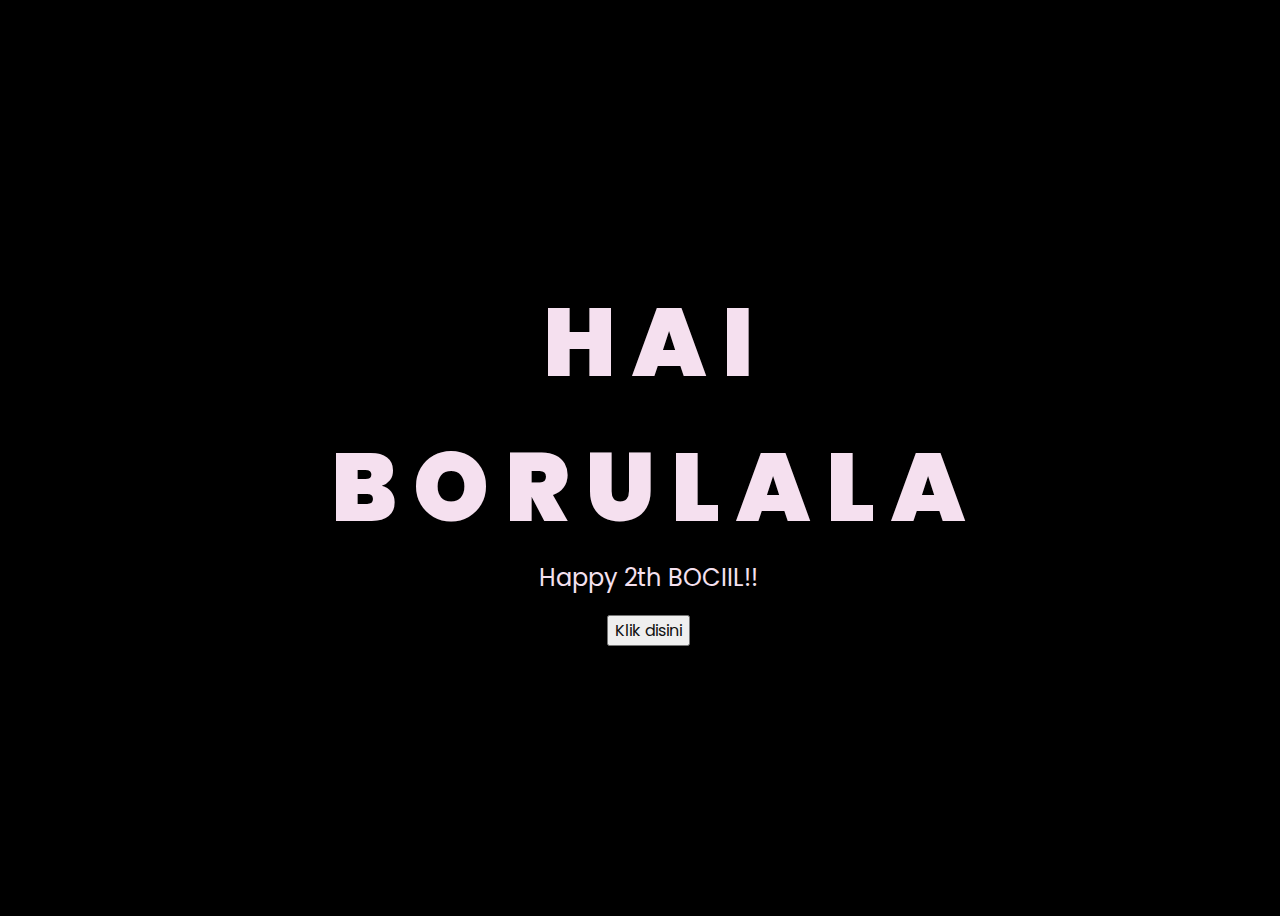
<file: index.html>
<!DOCTYPE html>
<html lang="en">
<head>
    <meta charset="UTF-8">
    <meta http-equiv="X-UA-Compatible" content="IE=edge">
    <meta name="viewport" content="width=device-width, initial-scale=1.0">
    <link rel="stylesheet" href="css/style.css">
    <link rel="icon" href="img/flowers.png" type="image/x-icon">
    <title>Flowers for Tri Amelia Cahyani Silalahi</title>
</head>
<body>
    <div class="greetings">
        <span>H</span>
        <span>A</span>
        <span>I</span>
   
    </div>
    <div class="greetings">
        <span>B</span>
        <span>O</span>
        <span>R</span>
        <span>U</span>
        <span>L</span>
        <span>A</span>
        <span>L</span>
        <span>A</span>
        
    </div>
    <div class="description">
        <span>Happy 2th BOCIIL!!</span>
    </div>
    <div class="button">
        <button>
            <a href="flower.html">Klik disini</a>
        </button>

    </div>
</body>
</html>
</file>
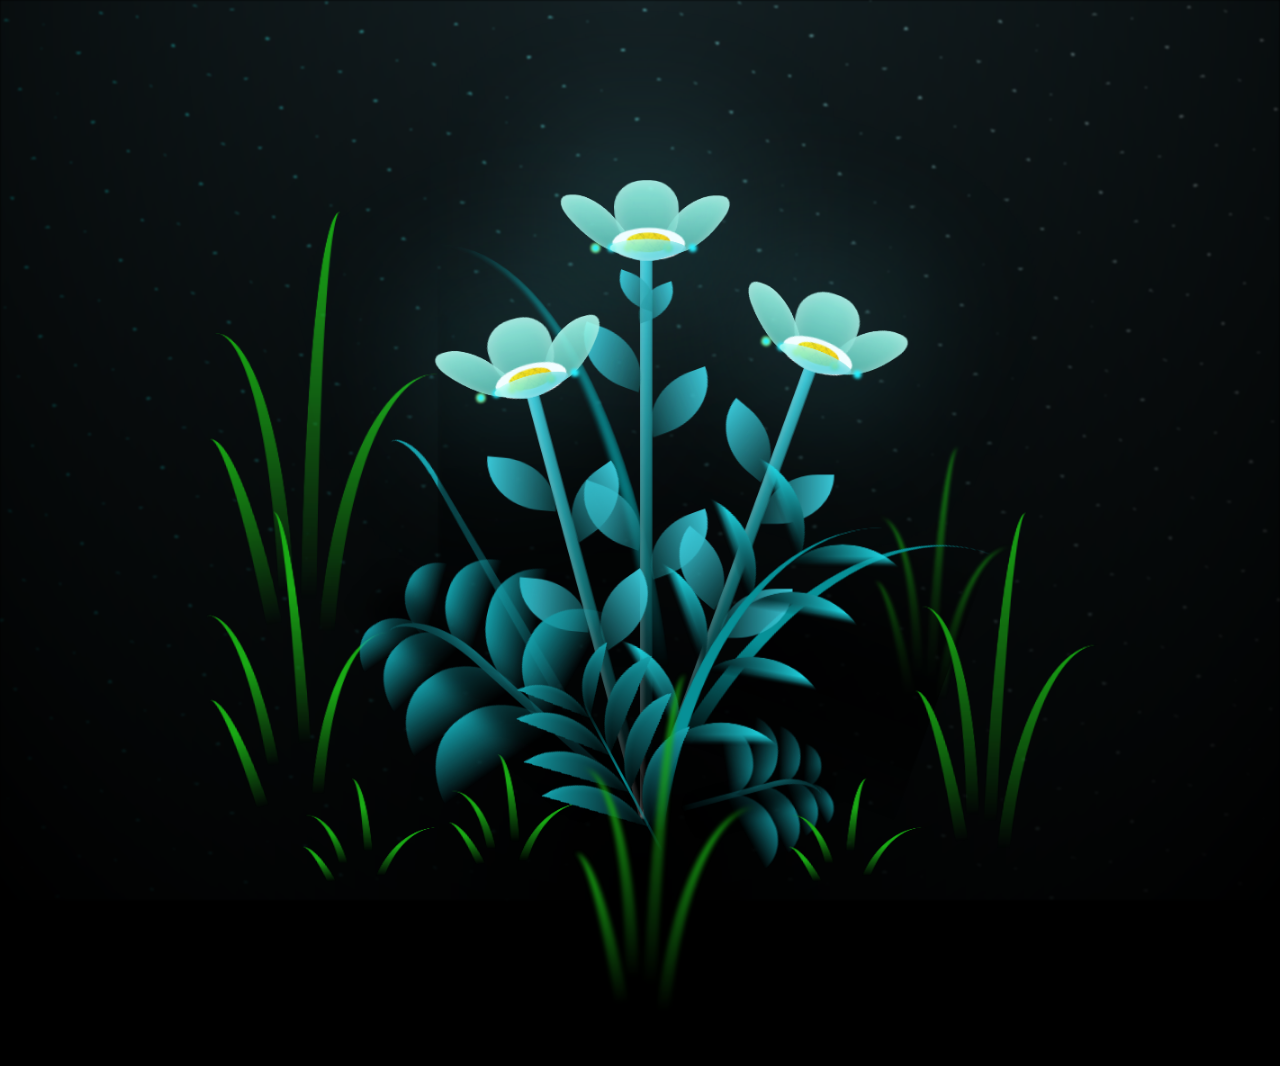
<file: flower.html>
<!DOCTYPE html>
<html lang="en">
<head>
    <meta charset="UTF-8">
    <meta http-equiv="X-UA-Compatible" content="IE=edge">
    <meta name="viewport" content="width=device-width, initial-scale=1.0">
    <link rel="stylesheet" href="css/main.css">
    <link rel="icon" href="img/flowers.png" type="image/x-icon">
    <title>flowers</title>
</head>
<body class="container">
  <!-- Pembuat code: https://codepen.io/mdusmanansari/pen/BamepLe -->
    <div class="night"></div>
    <div class="flowers">
      <div class="flower flower--1">
        <div class="flower__leafs flower__leafs--1">
          <div class="flower__leaf flower__leaf--1"></div>
          <div class="flower__leaf flower__leaf--2"></div>
          <div class="flower__leaf flower__leaf--3"></div>
          <div class="flower__leaf flower__leaf--4"></div>
          <div class="flower__white-circle"></div>
  
          <div class="flower__light flower__light--1"></div>
          <div class="flower__light flower__light--2"></div>
          <div class="flower__light flower__light--3"></div>
          <div class="flower__light flower__light--4"></div>
          <div class="flower__light flower__light--5"></div>
          <div class="flower__light flower__light--6"></div>
          <div class="flower__light flower__light--7"></div>
          <div class="flower__light flower__light--8"></div>
  
        </div>
        <div class="flower__line">
          <div class="flower__line__leaf flower__line__leaf--1"></div>
          <div class="flower__line__leaf flower__line__leaf--2"></div>
          <div class="flower__line__leaf flower__line__leaf--3"></div>
          <div class="flower__line__leaf flower__line__leaf--4"></div>
          <div class="flower__line__leaf flower__line__leaf--5"></div>
          <div class="flower__line__leaf flower__line__leaf--6"></div>
        </div>
      </div>
  
      <div class="flower flower--2">
        <div class="flower__leafs flower__leafs--2">
          <div class="flower__leaf flower__leaf--1"></div>
          <div class="flower__leaf flower__leaf--2"></div>
          <div class="flower__leaf flower__leaf--3"></div>
          <div class="flower__leaf flower__leaf--4"></div>
          <div class="flower__white-circle"></div>
  
          <div class="flower__light flower__light--1"></div>
          <div class="flower__light flower__light--2"></div>
          <div class="flower__light flower__light--3"></div>
          <div class="flower__light flower__light--4"></div>
          <div class="flower__light flower__light--5"></div>
          <div class="flower__light flower__light--6"></div>
          <div class="flower__light flower__light--7"></div>
          <div class="flower__light flower__light--8"></div>
  
        </div>
        <div class="flower__line">
          <div class="flower__line__leaf flower__line__leaf--1"></div>
          <div class="flower__line__leaf flower__line__leaf--2"></div>
          <div class="flower__line__leaf flower__line__leaf--3"></div>
          <div class="flower__line__leaf flower__line__leaf--4"></div>
        </div>
      </div>
  
      <div class="flower flower--3">
        <div class="flower__leafs flower__leafs--3">
          <div class="flower__leaf flower__leaf--1"></div>
          <div class="flower__leaf flower__leaf--2"></div>
          <div class="flower__leaf flower__leaf--3"></div>
          <div class="flower__leaf flower__leaf--4"></div>
          <div class="flower__white-circle"></div>
  
          <div class="flower__light flower__light--1"></div>
          <div class="flower__light flower__light--2"></div>
          <div class="flower__light flower__light--3"></div>
          <div class="flower__light flower__light--4"></div>
          <div class="flower__light flower__light--5"></div>
          <div class="flower__light flower__light--6"></div>
          <div class="flower__light flower__light--7"></div>
          <div class="flower__light flower__light--8"></div>
  
        </div>
        <div class="flower__line">
          <div class="flower__line__leaf flower__line__leaf--1"></div>
          <div class="flower__line__leaf flower__line__leaf--2"></div>
          <div class="flower__line__leaf flower__line__leaf--3"></div>
          <div class="flower__line__leaf flower__line__leaf--4"></div>
        </div>
      </div>
  
      <div class="grow-ans" style="--d:1.2s">
        <div class="flower__g-long">
          <div class="flower__g-long__top"></div>
          <div class="flower__g-long__bottom"></div>
        </div>
      </div>
  
      <div class="growing-grass">
        <div class="flower__grass flower__grass--1">
          <div class="flower__grass--top"></div>
          <div class="flower__grass--bottom"></div>
          <div class="flower__grass__leaf flower__grass__leaf--1"></div>
          <div class="flower__grass__leaf flower__grass__leaf--2"></div>
          <div class="flower__grass__leaf flower__grass__leaf--3"></div>
          <div class="flower__grass__leaf flower__grass__leaf--4"></div>
          <div class="flower__grass__leaf flower__grass__leaf--5"></div>
          <div class="flower__grass__leaf flower__grass__leaf--6"></div>
          <div class="flower__grass__leaf flower__grass__leaf--7"></div>
          <div class="flower__grass__leaf flower__grass__leaf--8"></div>
          <div class="flower__grass__overlay"></div>
        </div>
      </div>
  
      <div class="growing-grass">
        <div class="flower__grass flower__grass--2">
          <div class="flower__grass--top"></div>
          <div class="flower__grass--bottom"></div>
          <div class="flower__grass__leaf flower__grass__leaf--1"></div>
          <div class="flower__grass__leaf flower__grass__leaf--2"></div>
          <div class="flower__grass__leaf flower__grass__leaf--3"></div>
          <div class="flower__grass__leaf flower__grass__leaf--4"></div>
          <div class="flower__grass__leaf flower__grass__leaf--5"></div>
          <div class="flower__grass__leaf flower__grass__leaf--6"></div>
          <div class="flower__grass__leaf flower__grass__leaf--7"></div>
          <div class="flower__grass__leaf flower__grass__leaf--8"></div>
          <div class="flower__grass__overlay"></div>
        </div>
      </div>
  
      <div class="grow-ans" style="--d:2.4s">
        <div class="flower__g-right flower__g-right--1">
          <div class="leaf"></div>
        </div>
      </div>
  
      <div class="grow-ans" style="--d:2.8s">
        <div class="flower__g-right flower__g-right--2">
          <div class="leaf"></div>
        </div>
      </div>
  
      <div class="grow-ans" style="--d:2.8s">
        <div class="flower__g-front">
          <div class="flower__g-front__leaf-wrapper flower__g-front__leaf-wrapper--1">
            <div class="flower__g-front__leaf"></div>
          </div>
          <div class="flower__g-front__leaf-wrapper flower__g-front__leaf-wrapper--2">
            <div class="flower__g-front__leaf"></div>
          </div>
          <div class="flower__g-front__leaf-wrapper flower__g-front__leaf-wrapper--3">
            <div class="flower__g-front__leaf"></div>
          </div>
          <div class="flower__g-front__leaf-wrapper flower__g-front__leaf-wrapper--4">
            <div class="flower__g-front__leaf"></div>
          </div>
          <div class="flower__g-front__leaf-wrapper flower__g-front__leaf-wrapper--5">
            <div class="flower__g-front__leaf"></div>
          </div>
          <div class="flower__g-front__leaf-wrapper flower__g-front__leaf-wrapper--6">
            <div class="flower__g-front__leaf"></div>
          </div>
          <div class="flower__g-front__leaf-wrapper flower__g-front__leaf-wrapper--7">
            <div class="flower__g-front__leaf"></div>
          </div>
          <div class="flower__g-front__leaf-wrapper flower__g-front__leaf-wrapper--8">
            <div class="flower__g-front__leaf"></div>
          </div>
          <div class="flower__g-front__line"></div>
        </div>
      </div>
  
      <div class="grow-ans" style="--d:3.2s">
        <div class="flower__g-fr">
          <div class="leaf"></div>
          <div class="flower__g-fr__leaf flower__g-fr__leaf--1"></div>
          <div class="flower__g-fr__leaf flower__g-fr__leaf--2"></div>
          <div class="flower__g-fr__leaf flower__g-fr__leaf--3"></div>
          <div class="flower__g-fr__leaf flower__g-fr__leaf--4"></div>
          <div class="flower__g-fr__leaf flower__g-fr__leaf--5"></div>
          <div class="flower__g-fr__leaf flower__g-fr__leaf--6"></div>
          <div class="flower__g-fr__leaf flower__g-fr__leaf--7"></div>
          <div class="flower__g-fr__leaf flower__g-fr__leaf--8"></div>
        </div>
      </div>
  
      <div class="long-g long-g--0">
        <div class="grow-ans" style="--d:3s">
          <div class="leaf leaf--0"></div>
        </div>
        <div class="grow-ans" style="--d:2.2s">
          <div class="leaf leaf--1"></div>
        </div>
        <div class="grow-ans" style="--d:3.4s">
          <div class="leaf leaf--2"></div>
        </div>
        <div class="grow-ans" style="--d:3.6s">
          <div class="leaf leaf--3"></div>
        </div>
      </div>
  
      <div class="long-g long-g--1">
        <div class="grow-ans" style="--d:3.6s">
          <div class="leaf leaf--0"></div>
        </div>
        <div class="grow-ans" style="--d:3.8s">
          <div class="leaf leaf--1"></div>
        </div>
        <div class="grow-ans" style="--d:4s">
          <div class="leaf leaf--2"></div>
        </div>
        <div class="grow-ans" style="--d:4.2s">
          <div class="leaf leaf--3"></div>
        </div>
      </div>
  
      <div class="long-g long-g--2">
        <div class="grow-ans" style="--d:4s">
          <div class="leaf leaf--0"></div>
        </div>
        <div class="grow-ans" style="--d:4.2s">
          <div class="leaf leaf--1"></div>
        </div>
        <div class="grow-ans" style="--d:4.4s">
          <div class="leaf leaf--2"></div>
        </div>
        <div class="grow-ans" style="--d:4.6s">
          <div class="leaf leaf--3"></div>
        </div>
      </div>
  
      <div class="long-g long-g--3">
        <div class="grow-ans" style="--d:4s">
          <div class="leaf leaf--0"></div>
        </div>
        <div class="grow-ans" style="--d:4.2s">
          <div class="leaf leaf--1"></div>
        </div>
        <div class="grow-ans" style="--d:3s">
          <div class="leaf leaf--2"></div>
        </div>
        <div class="grow-ans" style="--d:3.6s">
          <div class="leaf leaf--3"></div>
        </div>
      </div>
  
      <div class="long-g long-g--4">
        <div class="grow-ans" style="--d:4s">
          <div class="leaf leaf--0"></div>
        </div>
        <div class="grow-ans" style="--d:4.2s">
          <div class="leaf leaf--1"></div>
        </div>
        <div class="grow-ans" style="--d:3s">
          <div class="leaf leaf--2"></div>
        </div>
        <div class="grow-ans" style="--d:3.6s">
          <div class="leaf leaf--3"></div>
        </div>
      </div>
  
      <div class="long-g long-g--5">
        <div class="grow-ans" style="--d:4s">
          <div class="leaf leaf--0"></div>
        </div>
        <div class="grow-ans" style="--d:4.2s">
          <div class="leaf leaf--1"></div>
        </div>
        <div class="grow-ans" style="--d:3s">
          <div class="leaf leaf--2"></div>
        </div>
        <div class="grow-ans" style="--d:3.6s">
          <div class="leaf leaf--3"></div>
        </div>
      </div>
  
      <div class="long-g long-g--6">
        <div class="grow-ans" style="--d:4.2s">
          <div class="leaf leaf--0"></div>
        </div>
        <div class="grow-ans" style="--d:4.4s">
          <div class="leaf leaf--1"></div>
        </div>
        <div class="grow-ans" style="--d:4.6s">
          <div class="leaf leaf--2"></div>
        </div>
        <div class="grow-ans" style="--d:4.8s">
          <div class="leaf leaf--3"></div>
        </div>
      </div>
  
      <div class="long-g long-g--7">
        <div class="grow-ans" style="--d:3s">
          <div class="leaf leaf--0"></div>
        </div>
        <div class="grow-ans" style="--d:3.2s">
          <div class="leaf leaf--1"></div>
        </div>
        <div class="grow-ans" style="--d:3.5s">
          <div class="leaf leaf--2"></div>
        </div>
        <div class="grow-ans" style="--d:3.6s">
          <div class="leaf leaf--3"></div>
        </div>
      </div>
    </div>
    <script src="main.js"></script>

      <div>
  
  
  </body>
</html>
</file>
<file: css/style.css>
@import url('https://fonts.googleapis.com/css2?family=Poppins:ital,wght@0,500;1,900&display=swap');
*{
    font-family: 'Poppins',cursive;
}
body{
    color: rgb(245, 224, 239);
    width: 100%;
    height: 100vh;
    display: flex;
    flex-direction: column;
    align-items: center;
    justify-content: center;
    background-color: black;
}
.greetings{
    font-size: 6rem;
    font-weight: 900;
}
.greetings > span{
    animation: glow 2.5s ease-in-out infinite;
}
@keyframes glow{
    0%, 100%{
        color: #fff;
        text-shadow: 0 0 12px #f463d5, 0 0 50px #d6399f, 0 0 100px #fe65be;
    }
    10%, 90%{
        color: #111;
        text-shadow: none;
    }
}
.greetings > span:nth-child(2){
    animation-delay: .2s ;
}
.greetings > span:nth-child(3){
    animation-delay: .4s ;
}
.greetings > span:nth-child(4){
    animation-delay: .6s ;
}
.greetings > span:nth-child(5){
    animation-delay: .8s ;
}
.greetings > span:nth-child(6){
    animation-delay: 1.2s ;
}
.greetings > span:nth-child(7){
    animation-delay: 1.4s ;
}
.greetings > span:nth-child(8){
    animation-delay: 1.6s ;
}


.description{
    font-size: 1.5rem;
    margin-bottom: 20px;
}

.button a{
    text-decoration: none;
    font-size: 1rem;
    color: #111;
}

@media screen and (max-width:574px){
    .greetings{
        display: block;
        font-size: 3rem;
        font-weight: 500;
        text-align: center;
    }
    .description{
        font-size: 1rem;
    }
    
    .button a{
        font-size: .5rem;
    }
}
</file>
<file: css/main.css>
*,
*::after,
*::before {
  padding: 0;
  margin: 0;
  box-sizing: border-box;
}

:root {
  --dark-color: #000;
}

body {
  display: flex;
  align-items: flex-end;
  justify-content: center;
  min-height: 100vh;
  background-color: var(--dark-color);
  overflow: hidden;
  perspective: 1000px;
}

.night {
  position: fixed;
  left: 50%;
  top: 0;
  transform: translateX(-50%);
  width: 100%;
  height: 100%;
  filter: blur(0.1vmin);
  background-image: radial-gradient(ellipse at top, transparent 0%, var(--dark-color)), radial-gradient(ellipse at bottom, var(--dark-color), rgba(145, 233, 255, 0.2)), repeating-linear-gradient(220deg, rgb(0, 0, 0) 0px, rgb(0, 0, 0) 19px, transparent 19px, transparent 22px), repeating-linear-gradient(189deg, rgb(0, 0, 0) 0px, rgb(0, 0, 0) 19px, transparent 19px, transparent 22px), repeating-linear-gradient(148deg, rgb(0, 0, 0) 0px, rgb(0, 0, 0) 19px, transparent 19px, transparent 22px), linear-gradient(90deg, rgb(0, 255, 250), rgb(240, 240, 240));
}

.flowers {
  position: relative;
  transform: scale(0.9);
}

.flower {
  position: absolute;
  bottom: 10vmin;
  transform-origin: bottom center;
  z-index: 10;
  --fl-speed: 0.8s;
}
.flower--1 {
  -webkit-animation: moving-flower-1 4s linear infinite;
          animation: moving-flower-1 4s linear infinite;
}
.flower--1 .flower__line {
  height: 70vmin;
  -webkit-animation-delay: 0.3s;
          animation-delay: 0.3s;
}
.flower--1 .flower__line__leaf--1 {
  -webkit-animation: blooming-leaf-right var(--fl-speed) 1.6s backwards;
          animation: blooming-leaf-right var(--fl-speed) 1.6s backwards;
}
.flower--1 .flower__line__leaf--2 {
  -webkit-animation: blooming-leaf-right var(--fl-speed) 1.4s backwards;
          animation: blooming-leaf-right var(--fl-speed) 1.4s backwards;
}
.flower--1 .flower__line__leaf--3 {
  -webkit-animation: blooming-leaf-left var(--fl-speed) 1.2s backwards;
          animation: blooming-leaf-left var(--fl-speed) 1.2s backwards;
}
.flower--1 .flower__line__leaf--4 {
  -webkit-animation: blooming-leaf-left var(--fl-speed) 1s backwards;
          animation: blooming-leaf-left var(--fl-speed) 1s backwards;
}
.flower--1 .flower__line__leaf--5 {
  -webkit-animation: blooming-leaf-right var(--fl-speed) 1.8s backwards;
          animation: blooming-leaf-right var(--fl-speed) 1.8s backwards;
}
.flower--1 .flower__line__leaf--6 {
  -webkit-animation: blooming-leaf-left var(--fl-speed) 2s backwards;
          animation: blooming-leaf-left var(--fl-speed) 2s backwards;
}
.flower--2 {
  left: 50%;
  transform: rotate(20deg);
  -webkit-animation: moving-flower-2 4s linear infinite;
          animation: moving-flower-2 4s linear infinite;
}
.flower--2 .flower__line {
  height: 60vmin;
  -webkit-animation-delay: 0.6s;
          animation-delay: 0.6s;
}
.flower--2 .flower__line__leaf--1 {
  -webkit-animation: blooming-leaf-right var(--fl-speed) 1.9s backwards;
          animation: blooming-leaf-right var(--fl-speed) 1.9s backwards;
}
.flower--2 .flower__line__leaf--2 {
  -webkit-animation: blooming-leaf-right var(--fl-speed) 1.7s backwards;
          animation: blooming-leaf-right var(--fl-speed) 1.7s backwards;
}
.flower--2 .flower__line__leaf--3 {
  -webkit-animation: blooming-leaf-left var(--fl-speed) 1.5s backwards;
          animation: blooming-leaf-left var(--fl-speed) 1.5s backwards;
}
.flower--2 .flower__line__leaf--4 {
  -webkit-animation: blooming-leaf-left var(--fl-speed) 1.3s backwards;
          animation: blooming-leaf-left var(--fl-speed) 1.3s backwards;
}
.flower--3 {
  left: 50%;
  transform: rotate(-15deg);
  -webkit-animation: moving-flower-3 4s linear infinite;
          animation: moving-flower-3 4s linear infinite;
}
.flower--3 .flower__line {
  -webkit-animation-delay: 0.9s;
          animation-delay: 0.9s;
}
.flower--3 .flower__line__leaf--1 {
  -webkit-animation: blooming-leaf-right var(--fl-speed) 2.5s backwards;
          animation: blooming-leaf-right var(--fl-speed) 2.5s backwards;
}
.flower--3 .flower__line__leaf--2 {
  -webkit-animation: blooming-leaf-right var(--fl-speed) 2.3s backwards;
          animation: blooming-leaf-right var(--fl-speed) 2.3s backwards;
}
.flower--3 .flower__line__leaf--3 {
  -webkit-animation: blooming-leaf-left var(--fl-speed) 2.1s backwards;
          animation: blooming-leaf-left var(--fl-speed) 2.1s backwards;
}
.flower--3 .flower__line__leaf--4 {
  -webkit-animation: blooming-leaf-left var(--fl-speed) 1.9s backwards;
          animation: blooming-leaf-left var(--fl-speed) 1.9s backwards;
}
.flower__leafs {
  position: relative;
  -webkit-animation: blooming-flower 2s backwards;
          animation: blooming-flower 2s backwards;
}
.flower__leafs--1 {
  -webkit-animation-delay: 1.1s;
          animation-delay: 1.1s;
}
.flower__leafs--2 {
  -webkit-animation-delay: 1.4s;
          animation-delay: 1.4s;
}
.flower__leafs--3 {
  -webkit-animation-delay: 1.7s;
          animation-delay: 1.7s;
}
.flower__leafs::after {
  content: "";
  position: absolute;
  left: 0;
  top: 0;
  transform: translate(-50%, -100%);
  width: 8vmin;
  height: 8vmin;
  background-color: #6bf0ff;
  filter: blur(10vmin);
}
.flower__leaf {
  position: absolute;
  bottom: 0;
  left: 50%;
  width: 8vmin;
  height: 11vmin;
  border-radius: 51% 49% 47% 53%/44% 45% 55% 69%;
  background-color: #a7ffee;
  background-image: linear-gradient(to top, #54b8aa, #a7ffee);
  transform-origin: bottom center;
  opacity: 0.9;
  box-shadow: inset 0 0 2vmin rgba(255, 255, 255, 0.5);
}
.flower__leaf--1 {
  transform: translate(-10%, 1%) rotateY(40deg) rotateX(-50deg);
}
.flower__leaf--2 {
  transform: translate(-50%, -4%) rotateX(40deg);
}
.flower__leaf--3 {
  transform: translate(-90%, 0%) rotateY(45deg) rotateX(50deg);
}
.flower__leaf--4 {
  width: 8vmin;
  height: 8vmin;
  transform-origin: bottom left;
  border-radius: 4vmin 10vmin 4vmin 4vmin;
  transform: translate(0%, 18%) rotateX(70deg) rotate(-43deg);
  background-image: linear-gradient(to top, #39c6d6, #a7ffee);
  z-index: 1;
  opacity: 0.8;
}
.flower__white-circle {
  position: absolute;
  left: -3.5vmin;
  top: -3vmin;
  width: 9vmin;
  height: 4vmin;
  border-radius: 50%;
  background-color: #fff;
}
.flower__white-circle::after {
  content: "";
  position: absolute;
  left: 50%;
  top: 45%;
  transform: translate(-50%, -50%);
  width: 60%;
  height: 60%;
  border-radius: inherit;
  background-image: repeating-linear-gradient(135deg, rgba(0, 0, 0, 0.03) 0px, rgba(0, 0, 0, 0.03) 1px, transparent 1px, transparent 12px), repeating-linear-gradient(45deg, rgba(0, 0, 0, 0.03) 0px, rgba(0, 0, 0, 0.03) 1px, transparent 1px, transparent 12px), repeating-linear-gradient(67.5deg, rgba(0, 0, 0, 0.03) 0px, rgba(0, 0, 0, 0.03) 1px, transparent 1px, transparent 12px), repeating-linear-gradient(135deg, rgba(0, 0, 0, 0.03) 0px, rgba(0, 0, 0, 0.03) 1px, transparent 1px, transparent 12px), repeating-linear-gradient(45deg, rgba(0, 0, 0, 0.03) 0px, rgba(0, 0, 0, 0.03) 1px, transparent 1px, transparent 12px), repeating-linear-gradient(112.5deg, rgba(0, 0, 0, 0.03) 0px, rgba(0, 0, 0, 0.03) 1px, transparent 1px, transparent 12px), repeating-linear-gradient(112.5deg, rgba(0, 0, 0, 0.03) 0px, rgba(0, 0, 0, 0.03) 1px, transparent 1px, transparent 12px), repeating-linear-gradient(45deg, rgba(0, 0, 0, 0.03) 0px, rgba(0, 0, 0, 0.03) 1px, transparent 1px, transparent 12px), repeating-linear-gradient(22.5deg, rgba(0, 0, 0, 0.03) 0px, rgba(0, 0, 0, 0.03) 1px, transparent 1px, transparent 12px), repeating-linear-gradient(45deg, rgba(0, 0, 0, 0.03) 0px, rgba(0, 0, 0, 0.03) 1px, transparent 1px, transparent 12px), repeating-linear-gradient(22.5deg, rgba(0, 0, 0, 0.03) 0px, rgba(0, 0, 0, 0.03) 1px, transparent 1px, transparent 12px), repeating-linear-gradient(135deg, rgba(0, 0, 0, 0.03) 0px, rgba(0, 0, 0, 0.03) 1px, transparent 1px, transparent 12px), repeating-linear-gradient(157.5deg, rgba(0, 0, 0, 0.03) 0px, rgba(0, 0, 0, 0.03) 1px, transparent 1px, transparent 12px), repeating-linear-gradient(67.5deg, rgba(0, 0, 0, 0.03) 0px, rgba(0, 0, 0, 0.03) 1px, transparent 1px, transparent 12px), repeating-linear-gradient(67.5deg, rgba(0, 0, 0, 0.03) 0px, rgba(0, 0, 0, 0.03) 1px, transparent 1px, transparent 12px), linear-gradient(90deg, rgb(255, 235, 18), rgb(255, 206, 0));
}
.flower__line {
  height: 55vmin;
  width: 1.5vmin;
  background-image: linear-gradient(to left, rgba(0, 0, 0, 0.2), transparent, rgba(255, 255, 255, 0.2)), linear-gradient(to top, transparent 10%, #14757a, #39c6d6);
  box-shadow: inset 0 0 2px rgba(0, 0, 0, 0.5);
  -webkit-animation: grow-flower-tree 4s backwards;
          animation: grow-flower-tree 4s backwards;
}
.flower__line__leaf {
  --w: 7vmin;
  --h: calc(var(--w) + 2vmin);
  position: absolute;
  top: 20%;
  left: 90%;
  width: var(--w);
  height: var(--h);
  border-top-right-radius: var(--h);
  border-bottom-left-radius: var(--h);
  background-image: linear-gradient(to top, rgba(20, 117, 122, 0.4), #39c6d6);
}
.flower__line__leaf--1 {
  transform: rotate(70deg) rotateY(30deg);
}
.flower__line__leaf--2 {
  top: 45%;
  transform: rotate(70deg) rotateY(30deg);
}
.flower__line__leaf--3, .flower__line__leaf--4, .flower__line__leaf--6 {
  border-top-right-radius: 0;
  border-bottom-left-radius: 0;
  border-top-left-radius: var(--h);
  border-bottom-right-radius: var(--h);
  left: -460%;
  top: 12%;
  transform: rotate(-70deg) rotateY(30deg);
}
.flower__line__leaf--4 {
  top: 40%;
}
.flower__line__leaf--5 {
  top: 0;
  transform-origin: left;
  transform: rotate(70deg) rotateY(30deg) scale(0.6);
}
.flower__line__leaf--6 {
  top: -2%;
  left: -450%;
  transform-origin: right;
  transform: rotate(-70deg) rotateY(30deg) scale(0.6);
}
.flower__light {
  position: absolute;
  bottom: 0vmin;
  width: 1vmin;
  height: 1vmin;
  background-color: rgb(255, 251, 0);
  border-radius: 50%;
  filter: blur(0.2vmin);
  -webkit-animation: light-ans 4s linear infinite backwards;
          animation: light-ans 4s linear infinite backwards;
}
.flower__light:nth-child(odd) {
  background-color: #23f0ff;
}
.flower__light--1 {
  left: -2vmin;
  -webkit-animation-delay: 1s;
          animation-delay: 1s;
}
.flower__light--2 {
  left: 3vmin;
  -webkit-animation-delay: 0.5s;
          animation-delay: 0.5s;
}
.flower__light--3 {
  left: -6vmin;
  -webkit-animation-delay: 0.3s;
          animation-delay: 0.3s;
}
.flower__light--4 {
  left: 6vmin;
  -webkit-animation-delay: 0.9s;
          animation-delay: 0.9s;
}
.flower__light--5 {
  left: -1vmin;
  -webkit-animation-delay: 1.5s;
          animation-delay: 1.5s;
}
.flower__light--6 {
  left: -4vmin;
  -webkit-animation-delay: 3s;
          animation-delay: 3s;
}
.flower__light--7 {
  left: 3vmin;
  -webkit-animation-delay: 2s;
          animation-delay: 2s;
}
.flower__light--8 {
  left: -6vmin;
  -webkit-animation-delay: 3.5s;
          animation-delay: 3.5s;
}
.flower__grass {
  --c: #159faa;
  --line-w: 1.5vmin;
  position: absolute;
  bottom: 12vmin;
  left: -7vmin;
  display: flex;
  flex-direction: column;
  align-items: flex-end;
  z-index: 20;
  transform-origin: bottom center;
  transform: rotate(-48deg) rotateY(40deg);
}
.flower__grass--1 {
  -webkit-animation: moving-grass 2s linear infinite;
          animation: moving-grass 2s linear infinite;
}
.flower__grass--2 {
  left: 2vmin;
  bottom: 10vmin;
  transform: scale(0.5) rotate(75deg) rotateX(10deg) rotateY(-200deg);
  opacity: 0.8;
  z-index: 0;
  -webkit-animation: moving-grass--2 1.5s linear infinite;
          animation: moving-grass--2 1.5s linear infinite;
}
.flower__grass--top {
  width: 7vmin;
  height: 10vmin;
  border-top-right-radius: 100%;
  border-right: var(--line-w) solid var(--c);
  transform-origin: bottom center;
  transform: rotate(-2deg);
}
.flower__grass--bottom {
  margin-top: -2px;
  width: var(--line-w);
  height: 25vmin;
  background-image: linear-gradient(to top, transparent, var(--c));
}
.flower__grass__leaf {
  --size: 10vmin;
  position: absolute;
  width: calc(var(--size) * 2.1);
  height: var(--size);
  border-top-left-radius: var(--size);
  border-top-right-radius: var(--size);
  background-image: linear-gradient(to top, transparent, transparent 30%, var(--c));
  z-index: 100;
}
.flower__grass__leaf--1 {
  top: -6%;
  left: 30%;
  --size: 6vmin;
  transform: rotate(-20deg);
  -webkit-animation: growing-grass-ans--1 2s 2.6s backwards;
          animation: growing-grass-ans--1 2s 2.6s backwards;
}
@-webkit-keyframes growing-grass-ans--1 {
  0% {
    transform-origin: bottom left;
    transform: rotate(-20deg) scale(0);
  }
}
@keyframes growing-grass-ans--1 {
  0% {
    transform-origin: bottom left;
    transform: rotate(-20deg) scale(0);
  }
}
.flower__grass__leaf--2 {
  top: -5%;
  left: -110%;
  --size: 6vmin;
  transform: rotate(10deg);
  -webkit-animation: growing-grass-ans--2 2s 2.4s linear backwards;
          animation: growing-grass-ans--2 2s 2.4s linear backwards;
}
@-webkit-keyframes growing-grass-ans--2 {
  0% {
    transform-origin: bottom right;
    transform: rotate(10deg) scale(0);
  }
}
@keyframes growing-grass-ans--2 {
  0% {
    transform-origin: bottom right;
    transform: rotate(10deg) scale(0);
  }
}
.flower__grass__leaf--3 {
  top: 5%;
  left: 60%;
  --size: 8vmin;
  transform: rotate(-18deg) rotateX(-20deg);
  -webkit-animation: growing-grass-ans--3 2s 2.2s linear backwards;
          animation: growing-grass-ans--3 2s 2.2s linear backwards;
}
@-webkit-keyframes growing-grass-ans--3 {
  0% {
    transform-origin: bottom left;
    transform: rotate(-18deg) rotateX(-20deg) scale(0);
  }
}
@keyframes growing-grass-ans--3 {
  0% {
    transform-origin: bottom left;
    transform: rotate(-18deg) rotateX(-20deg) scale(0);
  }
}
.flower__grass__leaf--4 {
  top: 6%;
  left: -135%;
  --size: 8vmin;
  transform: rotate(2deg);
  -webkit-animation: growing-grass-ans--4 2s 2s linear backwards;
          animation: growing-grass-ans--4 2s 2s linear backwards;
}
@-webkit-keyframes growing-grass-ans--4 {
  0% {
    transform-origin: bottom right;
    transform: rotate(2deg) scale(0);
  }
}
@keyframes growing-grass-ans--4 {
  0% {
    transform-origin: bottom right;
    transform: rotate(2deg) scale(0);
  }
}
.flower__grass__leaf--5 {
  top: 20%;
  left: 60%;
  --size: 10vmin;
  transform: rotate(-24deg) rotateX(-20deg);
  -webkit-animation: growing-grass-ans--5 2s 1.8s linear backwards;
          animation: growing-grass-ans--5 2s 1.8s linear backwards;
}
@-webkit-keyframes growing-grass-ans--5 {
  0% {
    transform-origin: bottom left;
    transform: rotate(-24deg) rotateX(-20deg) scale(0);
  }
}
@keyframes growing-grass-ans--5 {
  0% {
    transform-origin: bottom left;
    transform: rotate(-24deg) rotateX(-20deg) scale(0);
  }
}
.flower__grass__leaf--6 {
  top: 22%;
  left: -180%;
  --size: 10vmin;
  transform: rotate(10deg);
  -webkit-animation: growing-grass-ans--6 2s 1.6s linear backwards;
          animation: growing-grass-ans--6 2s 1.6s linear backwards;
}
@-webkit-keyframes growing-grass-ans--6 {
  0% {
    transform-origin: bottom right;
    transform: rotate(10deg) scale(0);
  }
}
@keyframes growing-grass-ans--6 {
  0% {
    transform-origin: bottom right;
    transform: rotate(10deg) scale(0);
  }
}
.flower__grass__leaf--7 {
  top: 39%;
  left: 70%;
  --size: 10vmin;
  transform: rotate(-10deg);
  -webkit-animation: growing-grass-ans--7 2s 1.4s linear backwards;
          animation: growing-grass-ans--7 2s 1.4s linear backwards;
}
@-webkit-keyframes growing-grass-ans--7 {
  0% {
    transform-origin: bottom left;
    transform: rotate(-10deg) scale(0);
  }
}
@keyframes growing-grass-ans--7 {
  0% {
    transform-origin: bottom left;
    transform: rotate(-10deg) scale(0);
  }
}
.flower__grass__leaf--8 {
  top: 40%;
  left: -215%;
  --size: 11vmin;
  transform: rotate(10deg);
  -webkit-animation: growing-grass-ans--8 2s 1.2s linear backwards;
          animation: growing-grass-ans--8 2s 1.2s linear backwards;
}
@-webkit-keyframes growing-grass-ans--8 {
  0% {
    transform-origin: bottom right;
    transform: rotate(10deg) scale(0);
  }
}
@keyframes growing-grass-ans--8 {
  0% {
    transform-origin: bottom right;
    transform: rotate(10deg) scale(0);
  }
}
.flower__grass__overlay {
  position: absolute;
  top: -10%;
  right: 0%;
  width: 100%;
  height: 100%;
  background-color: rgba(0, 0, 0, 0.6);
  filter: blur(1.5vmin);
  z-index: 100;
}
.flower__g-long {
  --w: 2vmin;
  --h: 6vmin;
  --c: #159faa;
  position: absolute;
  bottom: 10vmin;
  left: -3vmin;
  transform-origin: bottom center;
  transform: rotate(-30deg) rotateY(-20deg);
  display: flex;
  flex-direction: column;
  align-items: flex-end;
  -webkit-animation: flower-g-long-ans 3s linear infinite;
          animation: flower-g-long-ans 3s linear infinite;
}
@-webkit-keyframes flower-g-long-ans {
  0%, 100% {
    transform: rotate(-30deg) rotateY(-20deg);
  }
  50% {
    transform: rotate(-32deg) rotateY(-20deg);
  }
}
@keyframes flower-g-long-ans {
  0%, 100% {
    transform: rotate(-30deg) rotateY(-20deg);
  }
  50% {
    transform: rotate(-32deg) rotateY(-20deg);
  }
}
.flower__g-long__top {
  top: calc(var(--h) * -1);
  width: calc(var(--w) + 1vmin);
  height: var(--h);
  border-top-right-radius: 100%;
  border-right: 0.7vmin solid var(--c);
  transform: translate(-0.7vmin, 1vmin);
}
.flower__g-long__bottom {
  width: var(--w);
  height: 50vmin;
  transform-origin: bottom center;
  background-image: linear-gradient(to top, transparent 30%, var(--c));
  box-shadow: inset 0 0 2px rgba(0, 0, 0, 0.5);
  -webkit-clip-path: polygon(35% 0, 65% 1%, 100% 100%, 0% 100%);
          clip-path: polygon(35% 0, 65% 1%, 100% 100%, 0% 100%);
}
.flower__g-right {
  position: absolute;
  bottom: 6vmin;
  left: -2vmin;
  transform-origin: bottom left;
  transform: rotate(20deg);
}
.flower__g-right .leaf {
  width: 30vmin;
  height: 50vmin;
  border-top-left-radius: 100%;
  border-left: 2vmin solid #079097;
  background-image: linear-gradient(to bottom, transparent, var(--dark-color) 60%);
  -webkit-mask-image: linear-gradient(to top, transparent 30%, #079097 60%);
}
.flower__g-right--1 {
  -webkit-animation: flower-g-right-ans 2.5s linear infinite;
          animation: flower-g-right-ans 2.5s linear infinite;
}
.flower__g-right--2 {
  left: 5vmin;
  transform: rotateY(-180deg);
  -webkit-animation: flower-g-right-ans--2 3s linear infinite;
          animation: flower-g-right-ans--2 3s linear infinite;
}
.flower__g-right--2 .leaf {
  height: 75vmin;
  filter: blur(0.3vmin);
  opacity: 0.8;
}
@-webkit-keyframes flower-g-right-ans {
  0%, 100% {
    transform: rotate(20deg);
  }
  50% {
    transform: rotate(24deg) rotateX(-20deg);
  }
}
@keyframes flower-g-right-ans {
  0%, 100% {
    transform: rotate(20deg);
  }
  50% {
    transform: rotate(24deg) rotateX(-20deg);
  }
}
@-webkit-keyframes flower-g-right-ans--2 {
  0%, 100% {
    transform: rotateY(-180deg) rotate(0deg) rotateX(-20deg);
  }
  50% {
    transform: rotateY(-180deg) rotate(6deg) rotateX(-20deg);
  }
}
@keyframes flower-g-right-ans--2 {
  0%, 100% {
    transform: rotateY(-180deg) rotate(0deg) rotateX(-20deg);
  }
  50% {
    transform: rotateY(-180deg) rotate(6deg) rotateX(-20deg);
  }
}
.flower__g-front {
  position: absolute;
  bottom: 6vmin;
  left: 2.5vmin;
  z-index: 100;
  transform-origin: bottom center;
  transform: rotate(-28deg) rotateY(30deg) scale(1.04);
  -webkit-animation: flower__g-front-ans 2s linear infinite;
          animation: flower__g-front-ans 2s linear infinite;
}
@-webkit-keyframes flower__g-front-ans {
  0%, 100% {
    transform: rotate(-28deg) rotateY(30deg) scale(1.04);
  }
  50% {
    transform: rotate(-35deg) rotateY(40deg) scale(1.04);
  }
}
@keyframes flower__g-front-ans {
  0%, 100% {
    transform: rotate(-28deg) rotateY(30deg) scale(1.04);
  }
  50% {
    transform: rotate(-35deg) rotateY(40deg) scale(1.04);
  }
}
.flower__g-front__line {
  width: 0.3vmin;
  height: 20vmin;
  background-image: linear-gradient(to top, transparent, #079097, transparent 100%);
  position: relative;
}
.flower__g-front__leaf-wrapper {
  position: absolute;
  top: 0;
  left: 0;
  transform-origin: bottom left;
  transform: rotate(10deg);
}
.flower__g-front__leaf-wrapper:nth-child(even) {
  left: 0vmin;
  transform: rotateY(-180deg) rotate(5deg);
  -webkit-animation: flower__g-front__leaf-left-ans 1s ease-in backwards;
          animation: flower__g-front__leaf-left-ans 1s ease-in backwards;
}
.flower__g-front__leaf-wrapper:nth-child(odd) {
  -webkit-animation: flower__g-front__leaf-ans 1s ease-in backwards;
          animation: flower__g-front__leaf-ans 1s ease-in backwards;
}
.flower__g-front__leaf-wrapper--1 {
  top: -8vmin;
  transform: scale(0.7);
  -webkit-animation: flower__g-front__leaf-ans 1s 5.5s ease-in backwards !important;
          animation: flower__g-front__leaf-ans 1s 5.5s ease-in backwards !important;
}
.flower__g-front__leaf-wrapper--2 {
  top: -8vmin;
  transform: rotateY(-180deg) scale(0.7) !important;
  -webkit-animation: flower__g-front__leaf-left-ans-2 1s 4.6s ease-in backwards !important;
          animation: flower__g-front__leaf-left-ans-2 1s 4.6s ease-in backwards !important;
}
.flower__g-front__leaf-wrapper--3 {
  top: -3vmin;
  -webkit-animation: flower__g-front__leaf-ans 1s 4.6s ease-in backwards;
          animation: flower__g-front__leaf-ans 1s 4.6s ease-in backwards;
}
.flower__g-front__leaf-wrapper--4 {
  top: -3vmin;
  transform: rotateY(-180deg) scale(0.9) !important;
  -webkit-animation: flower__g-front__leaf-left-ans-2 1s 4.6s ease-in backwards !important;
          animation: flower__g-front__leaf-left-ans-2 1s 4.6s ease-in backwards !important;
}
@-webkit-keyframes flower__g-front__leaf-left-ans-2 {
  0% {
    transform: rotateY(-180deg) scale(0);
  }
}
@keyframes flower__g-front__leaf-left-ans-2 {
  0% {
    transform: rotateY(-180deg) scale(0);
  }
}
.flower__g-front__leaf-wrapper--5, .flower__g-front__leaf-wrapper--6 {
  top: 2vmin;
}
.flower__g-front__leaf-wrapper--7, .flower__g-front__leaf-wrapper--8 {
  top: 6.5vmin;
}
.flower__g-front__leaf-wrapper--2 {
  -webkit-animation-delay: 5.2s !important;
          animation-delay: 5.2s !important;
}
.flower__g-front__leaf-wrapper--3 {
  -webkit-animation-delay: 4.9s !important;
          animation-delay: 4.9s !important;
}
.flower__g-front__leaf-wrapper--5 {
  -webkit-animation-delay: 4.3s !important;
          animation-delay: 4.3s !important;
}
.flower__g-front__leaf-wrapper--6 {
  -webkit-animation-delay: 4.1s !important;
          animation-delay: 4.1s !important;
}
.flower__g-front__leaf-wrapper--7 {
  -webkit-animation-delay: 3.8s !important;
          animation-delay: 3.8s !important;
}
.flower__g-front__leaf-wrapper--8 {
  -webkit-animation-delay: 3.5s !important;
          animation-delay: 3.5s !important;
}
@-webkit-keyframes flower__g-front__leaf-ans {
  0% {
    transform: rotate(10deg) scale(0);
  }
}
@keyframes flower__g-front__leaf-ans {
  0% {
    transform: rotate(10deg) scale(0);
  }
}
@-webkit-keyframes flower__g-front__leaf-left-ans {
  0% {
    transform: rotateY(-180deg) rotate(5deg) scale(0);
  }
}
@keyframes flower__g-front__leaf-left-ans {
  0% {
    transform: rotateY(-180deg) rotate(5deg) scale(0);
  }
}
.flower__g-front__leaf {
  width: 10vmin;
  height: 10vmin;
  border-radius: 100% 0% 0% 100%/100% 100% 0% 0%;
  box-shadow: inset 0 2px 1vmin hsla(184deg, 97%, 58%, 0.2);
  background-image: linear-gradient(to bottom left, transparent, var(--dark-color)), linear-gradient(to bottom right, #159faa 50%, transparent 50%, transparent);
  -webkit-mask-image: linear-gradient(to bottom right, #159faa 50%, transparent 50%, transparent);
  mask-image: linear-gradient(to bottom right, #159faa 50%, transparent 50%, transparent);
}
.flower__g-fr {
  position: absolute;
  bottom: -4vmin;
  left: vmin;
  transform-origin: bottom left;
  z-index: 10;
  -webkit-animation: flower__g-fr-ans 2s linear infinite;
          animation: flower__g-fr-ans 2s linear infinite;
}
@-webkit-keyframes flower__g-fr-ans {
  0%, 100% {
    transform: rotate(2deg);
  }
  50% {
    transform: rotate(4deg);
  }
}
@keyframes flower__g-fr-ans {
  0%, 100% {
    transform: rotate(2deg);
  }
  50% {
    transform: rotate(4deg);
  }
}
.flower__g-fr .leaf {
  width: 30vmin;
  height: 50vmin;
  border-top-left-radius: 100%;
  border-left: 2vmin solid #079097;
  -webkit-mask-image: linear-gradient(to top, transparent 25%, #079097 50%);
  position: relative;
  z-index: 1;
}
.flower__g-fr__leaf {
  position: absolute;
  top: 0;
  left: 0;
  width: 10vmin;
  height: 10vmin;
  border-radius: 100% 0% 0% 100%/100% 100% 0% 0%;
  box-shadow: inset 0 2px 1vmin hsla(184deg, 97%, 58%, 0.2);
  background-image: linear-gradient(to bottom left, transparent, var(--dark-color) 98%), linear-gradient(to bottom right, #23f0ff 45%, transparent 50%, transparent);
  -webkit-mask-image: linear-gradient(135deg, #159faa 40%, transparent 50%, transparent);
}
.flower__g-fr__leaf--1 {
  left: 20vmin;
  transform: rotate(45deg);
  -webkit-animation: flower__g-fr-leaft-ans-1 0.5s 5.2s linear backwards;
          animation: flower__g-fr-leaft-ans-1 0.5s 5.2s linear backwards;
}
@-webkit-keyframes flower__g-fr-leaft-ans-1 {
  0% {
    transform-origin: left;
    transform: rotate(45deg) scale(0);
  }
}
@keyframes flower__g-fr-leaft-ans-1 {
  0% {
    transform-origin: left;
    transform: rotate(45deg) scale(0);
  }
}
.flower__g-fr__leaf--2 {
  left: 12vmin;
  top: -7vmin;
  transform: rotate(25deg) rotateY(-180deg);
  -webkit-animation: flower__g-fr-leaft-ans-6 0.5s 5s linear backwards;
          animation: flower__g-fr-leaft-ans-6 0.5s 5s linear backwards;
}
.flower__g-fr__leaf--3 {
  left: 15vmin;
  top: 6vmin;
  transform: rotate(55deg);
  -webkit-animation: flower__g-fr-leaft-ans-5 0.5s 4.8s linear backwards;
          animation: flower__g-fr-leaft-ans-5 0.5s 4.8s linear backwards;
}
.flower__g-fr__leaf--4 {
  left: 6vmin;
  top: -2vmin;
  transform: rotate(25deg) rotateY(-180deg);
  -webkit-animation: flower__g-fr-leaft-ans-6 0.5s 4.6s linear backwards;
          animation: flower__g-fr-leaft-ans-6 0.5s 4.6s linear backwards;
}
.flower__g-fr__leaf--5 {
  left: 10vmin;
  top: 14vmin;
  transform: rotate(55deg);
  -webkit-animation: flower__g-fr-leaft-ans-5 0.5s 4.4s linear backwards;
          animation: flower__g-fr-leaft-ans-5 0.5s 4.4s linear backwards;
}
@-webkit-keyframes flower__g-fr-leaft-ans-5 {
  0% {
    transform-origin: left;
    transform: rotate(55deg) scale(0);
  }
}
@keyframes flower__g-fr-leaft-ans-5 {
  0% {
    transform-origin: left;
    transform: rotate(55deg) scale(0);
  }
}
.flower__g-fr__leaf--6 {
  left: 0vmin;
  top: 6vmin;
  transform: rotate(25deg) rotateY(-180deg);
  -webkit-animation: flower__g-fr-leaft-ans-6 0.5s 4.2s linear backwards;
          animation: flower__g-fr-leaft-ans-6 0.5s 4.2s linear backwards;
}
@-webkit-keyframes flower__g-fr-leaft-ans-6 {
  0% {
    transform-origin: right;
    transform: rotate(25deg) rotateY(-180deg) scale(0);
  }
}
@keyframes flower__g-fr-leaft-ans-6 {
  0% {
    transform-origin: right;
    transform: rotate(25deg) rotateY(-180deg) scale(0);
  }
}
.flower__g-fr__leaf--7 {
  left: 5vmin;
  top: 22vmin;
  transform: rotate(45deg);
  -webkit-animation: flower__g-fr-leaft-ans-7 0.5s 4s linear backwards;
          animation: flower__g-fr-leaft-ans-7 0.5s 4s linear backwards;
}
@-webkit-keyframes flower__g-fr-leaft-ans-7 {
  0% {
    transform-origin: left;
    transform: rotate(45deg) scale(0);
  }
}
@keyframes flower__g-fr-leaft-ans-7 {
  0% {
    transform-origin: left;
    transform: rotate(45deg) scale(0);
  }
}
.flower__g-fr__leaf--8 {
  left: -4vmin;
  top: 15vmin;
  transform: rotate(15deg) rotateY(-180deg);
  -webkit-animation: flower__g-fr-leaft-ans-8 0.5s 3.8s linear backwards;
          animation: flower__g-fr-leaft-ans-8 0.5s 3.8s linear backwards;
}
@-webkit-keyframes flower__g-fr-leaft-ans-8 {
  0% {
    transform-origin: right;
    transform: rotate(15deg) rotateY(-180deg) scale(0);
  }
}
@keyframes flower__g-fr-leaft-ans-8 {
  0% {
    transform-origin: right;
    transform: rotate(15deg) rotateY(-180deg) scale(0);
  }
}

.long-g {
  position: absolute;
  bottom: 25vmin;
  left: -42vmin;
  transform-origin: bottom left;
}
.long-g--1 {
  bottom: 0vmin;
  transform: scale(0.8) rotate(-5deg);
}
.long-g--1 .leaf {
  -webkit-mask-image: linear-gradient(to top, transparent 40%, #079097 80%) !important;
}
.long-g--1 .leaf--1 {
  --w: 5vmin;
  --h: 60vmin;
  left: -2vmin;
  transform: rotate(3deg) rotateY(-180deg);
}
.long-g--2, .long-g--3 {
  bottom: -3vmin;
  left: -35vmin;
  transform-origin: center;
  transform: scale(0.6) rotateX(60deg);
}
.long-g--2 .leaf, .long-g--3 .leaf {
  -webkit-mask-image: linear-gradient(to top, transparent 50%, #079097 80%) !important;
}
.long-g--2 .leaf--1, .long-g--3 .leaf--1 {
  left: -1vmin;
  transform: rotateY(-180deg);
}
.long-g--3 {
  left: -17vmin;
  bottom: 0vmin;
}
.long-g--3 .leaf {
  -webkit-mask-image: linear-gradient(to top, transparent 40%, #079097 80%) !important;
}
.long-g--4 {
  left: 25vmin;
  bottom: -3vmin;
  transform-origin: center;
  transform: scale(0.6) rotateX(60deg);
}
.long-g--4 .leaf {
  -webkit-mask-image: linear-gradient(to top, transparent 50%, #079097 80%) !important;
}
.long-g--5 {
  left: 42vmin;
  bottom: 0vmin;
  transform: scale(0.8) rotate(2deg);
}
.long-g--6 {
  left: 0vmin;
  bottom: -20vmin;
  z-index: 100;
  filter: blur(0.3vmin);
  transform: scale(0.8) rotate(2deg);
}
.long-g--7 {
  left: 35vmin;
  bottom: 20vmin;
  z-index: -1;
  filter: blur(0.3vmin);
  transform: scale(0.6) rotate(2deg);
  opacity: 0.7;
}
.long-g .leaf {
  --w: 15vmin;
  --h: 40vmin;
  --c: #1aaa15;
  position: absolute;
  bottom: 0;
  width: var(--w);
  height: var(--h);
  border-top-left-radius: 100%;
  border-left: 2vmin solid var(--c);
  -webkit-mask-image: linear-gradient(to top, transparent 20%, var(--dark-color));
  transform-origin: bottom center;
}
.long-g .leaf--0 {
  left: 2vmin;
  -webkit-animation: leaf-ans-1 4s linear infinite;
          animation: leaf-ans-1 4s linear infinite;
}
.long-g .leaf--1 {
  --w: 5vmin;
  --h: 60vmin;
  -webkit-animation: leaf-ans-1 4s linear infinite;
          animation: leaf-ans-1 4s linear infinite;
}
.long-g .leaf--2 {
  --w: 10vmin;
  --h: 40vmin;
  left: -0.5vmin;
  bottom: 5vmin;
  transform-origin: bottom left;
  transform: rotateY(-180deg);
  -webkit-animation: leaf-ans-2 3s linear infinite;
          animation: leaf-ans-2 3s linear infinite;
}
.long-g .leaf--3 {
  --w: 5vmin;
  --h: 30vmin;
  left: -1vmin;
  bottom: 3.2vmin;
  transform-origin: bottom left;
  transform: rotate(-10deg) rotateY(-180deg);
  -webkit-animation: leaf-ans-3 3s linear infinite;
          animation: leaf-ans-3 3s linear infinite;
}

@-webkit-keyframes leaf-ans-1 {
  0%, 100% {
    transform: rotate(-5deg) scale(1);
  }
  50% {
    transform: rotate(5deg) scale(1.1);
  }
}

@keyframes leaf-ans-1 {
  0%, 100% {
    transform: rotate(-5deg) scale(1);
  }
  50% {
    transform: rotate(5deg) scale(1.1);
  }
}
@-webkit-keyframes leaf-ans-2 {
  0%, 100% {
    transform: rotateY(-180deg) rotate(5deg);
  }
  50% {
    transform: rotateY(-180deg) rotate(0deg) scale(1.1);
  }
}
@keyframes leaf-ans-2 {
  0%, 100% {
    transform: rotateY(-180deg) rotate(5deg);
  }
  50% {
    transform: rotateY(-180deg) rotate(0deg) scale(1.1);
  }
}
@-webkit-keyframes leaf-ans-3 {
  0%, 100% {
    transform: rotate(-10deg) rotateY(-180deg);
  }
  50% {
    transform: rotate(-20deg) rotateY(-180deg);
  }
}
@keyframes leaf-ans-3 {
  0%, 100% {
    transform: rotate(-10deg) rotateY(-180deg);
  }
  50% {
    transform: rotate(-20deg) rotateY(-180deg);
  }
}
.grow-ans {
  -webkit-animation: grow-ans 2s var(--d) backwards;
          animation: grow-ans 2s var(--d) backwards;
}

@-webkit-keyframes grow-ans {
  0% {
    transform: scale(0);
    opacity: 0;
  }
}

@keyframes grow-ans {
  0% {
    transform: scale(0);
    opacity: 0;
  }
}
@-webkit-keyframes light-ans {
  0% {
    opacity: 0;
    transform: translateY(0vmin);
  }
  25% {
    opacity: 1;
    transform: translateY(-5vmin) translateX(-2vmin);
  }
  50% {
    opacity: 1;
    transform: translateY(-15vmin) translateX(2vmin);
    filter: blur(0.2vmin);
  }
  75% {
    transform: translateY(-20vmin) translateX(-2vmin);
    filter: blur(0.2vmin);
  }
  100% {
    transform: translateY(-30vmin);
    opacity: 0;
    filter: blur(1vmin);
  }
}
@keyframes light-ans {
  0% {
    opacity: 0;
    transform: translateY(0vmin);
  }
  25% {
    opacity: 1;
    transform: translateY(-5vmin) translateX(-2vmin);
  }
  50% {
    opacity: 1;
    transform: translateY(-15vmin) translateX(2vmin);
    filter: blur(0.2vmin);
  }
  75% {
    transform: translateY(-20vmin) translateX(-2vmin);
    filter: blur(0.2vmin);
  }
  100% {
    transform: translateY(-30vmin);
    opacity: 0;
    filter: blur(1vmin);
  }
}
@-webkit-keyframes moving-flower-1 {
  0%, 100% {
    transform: rotate(2deg);
  }
  50% {
    transform: rotate(-2deg);
  }
}
@keyframes moving-flower-1 {
  0%, 100% {
    transform: rotate(2deg);
  }
  50% {
    transform: rotate(-2deg);
  }
}
@-webkit-keyframes moving-flower-2 {
  0%, 100% {
    transform: rotate(18deg);
  }
  50% {
    transform: rotate(14deg);
  }
}
@keyframes moving-flower-2 {
  0%, 100% {
    transform: rotate(18deg);
  }
  50% {
    transform: rotate(14deg);
  }
}
@-webkit-keyframes moving-flower-3 {
  0%, 100% {
    transform: rotate(-18deg);
  }
  50% {
    transform: rotate(-20deg) rotateY(-10deg);
  }
}
@keyframes moving-flower-3 {
  0%, 100% {
    transform: rotate(-18deg);
  }
  50% {
    transform: rotate(-20deg) rotateY(-10deg);
  }
}
@-webkit-keyframes blooming-leaf-right {
  0% {
    transform-origin: left;
    transform: rotate(70deg) rotateY(30deg) scale(0);
  }
}
@keyframes blooming-leaf-right {
  0% {
    transform-origin: left;
    transform: rotate(70deg) rotateY(30deg) scale(0);
  }
}
@-webkit-keyframes blooming-leaf-left {
  0% {
    transform-origin: right;
    transform: rotate(-70deg) rotateY(30deg) scale(0);
  }
}
@keyframes blooming-leaf-left {
  0% {
    transform-origin: right;
    transform: rotate(-70deg) rotateY(30deg) scale(0);
  }
}
@-webkit-keyframes grow-flower-tree {
  0% {
    height: 0;
    border-radius: 1vmin;
  }
}
@keyframes grow-flower-tree {
  0% {
    height: 0;
    border-radius: 1vmin;
  }
}
@-webkit-keyframes blooming-flower {
  0% {
    transform: scale(0);
  }
}
@keyframes blooming-flower {
  0% {
    transform: scale(0);
  }
}
@-webkit-keyframes moving-grass {
  0%, 100% {
    transform: rotate(-48deg) rotateY(40deg);
  }
  50% {
    transform: rotate(-50deg) rotateY(40deg);
  }
}
@keyframes moving-grass {
  0%, 100% {
    transform: rotate(-48deg) rotateY(40deg);
  }
  50% {
    transform: rotate(-50deg) rotateY(40deg);
  }
}
@-webkit-keyframes moving-grass--2 {
  0%, 100% {
    transform: scale(0.5) rotate(75deg) rotateX(10deg) rotateY(-200deg);
  }
  50% {
    transform: scale(0.5) rotate(79deg) rotateX(10deg) rotateY(-200deg);
  }
}
@keyframes moving-grass--2 {
  0%, 100% {
    transform: scale(0.5) rotate(75deg) rotateX(10deg) rotateY(-200deg);
  }
  50% {
    transform: scale(0.5) rotate(79deg) rotateX(10deg) rotateY(-200deg);
  }
}
.growing-grass {
  -webkit-animation: growing-grass-ans 1s 2s backwards;
          animation: growing-grass-ans 1s 2s backwards;
}

@-webkit-keyframes growing-grass-ans {
  0% {
    transform: scale(0);
  }
}

@keyframes growing-grass-ans {
  0% {
    transform: scale(0);
  }
}
.container * {
  -webkit-animation-play-state: paused !important;
          animation-play-state: paused !important;
}/*# sourceMappingURL=main.css.map */
</file>
